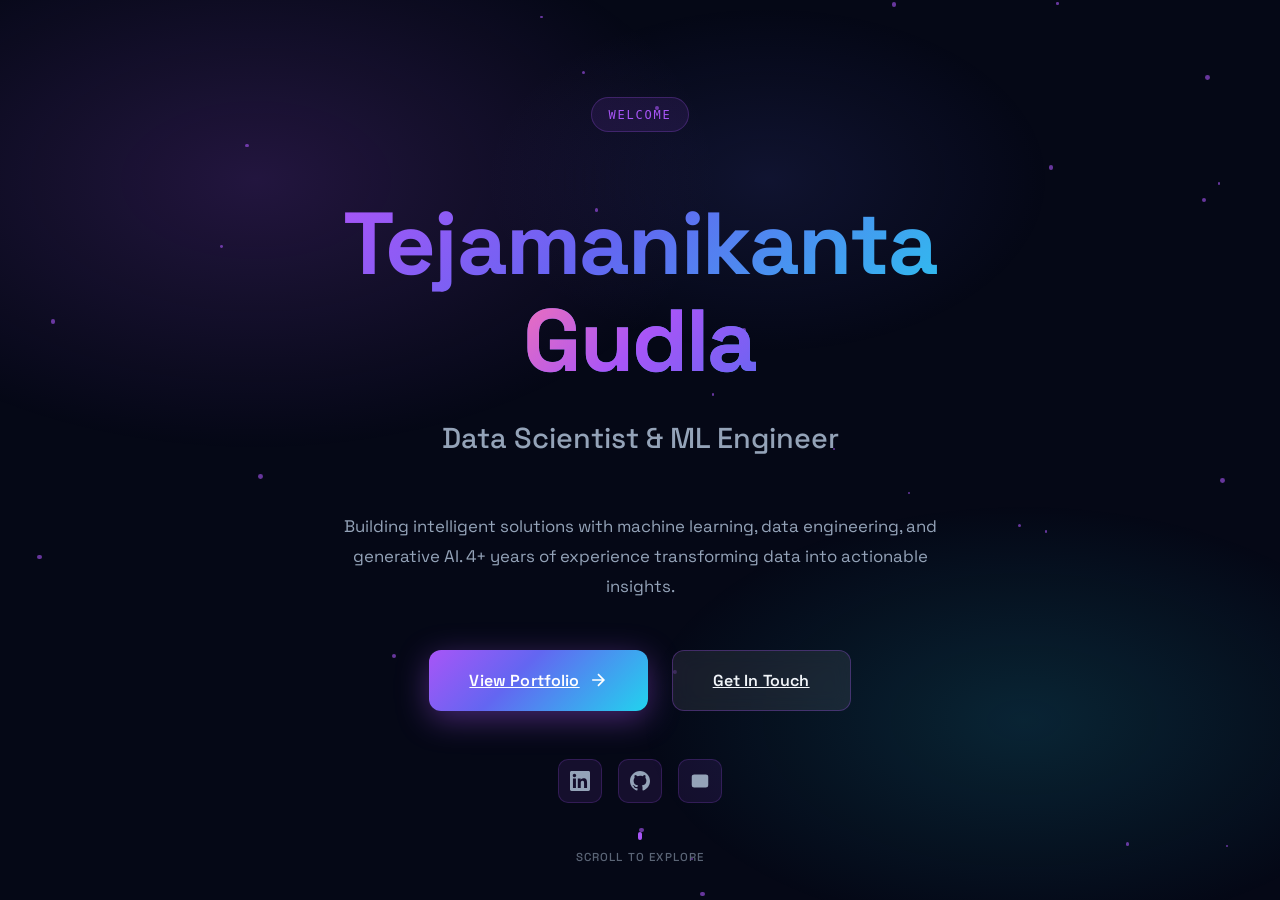
<file: welcome.html>
<!DOCTYPE html>
<html lang="en">

<head>
  <meta charset="UTF-8" />
  <meta name="viewport" content="width=device-width, initial-scale=1.0" />
  <title>Tejamanikanta Gudla | Welcome</title>
  <meta name="description"
    content="Welcome to the portfolio of Tejamanikanta Gudla — Data Scientist & ML Engineer" />
  <meta name="robots" content="index, follow" />
  <meta property="og:title" content="Tejamanikanta Gudla | Data Scientist & ML Engineer" />
  <meta property="og:description" content="Welcome to my portfolio" />
  <meta property="og:url" content="https://tejamanikanta.com/welcome.html" />
  <link rel="icon" type="image/x-icon" href="data:image/svg+xml,<svg xmlns='http://www.w3.org/2000/svg' viewBox='0 0 100 100'><text y='75' font-size='75' font-weight='bold' fill='%23a855f7'>T</text></svg>" />
  <link rel="preconnect" href="https://fonts.googleapis.com" />
  <link rel="preconnect" href="https://fonts.gstatic.com" crossorigin />
  <link
    href="https://fonts.googleapis.com/css2?family=Inter:wght@300;400;500;600;700;800;900&family=Space+Grotesk:wght@400;500;600;700&display=swap"
    rel="stylesheet" />
  <style>
    * {
      margin: 0;
      padding: 0;
      box-sizing: border-box;
    }

    :root {
      --bg-primary: #050816;
      --bg-secondary: #0d1130;
      --grad-main: linear-gradient(135deg, #a855f7 0%, #6366f1 40%, #22d3ee 100%);
      --grad-alt: linear-gradient(135deg, #f472b6 0%, #a855f7 50%, #6366f1 100%);
      --text-primary: #f1f5f9;
      --text-secondary: #94a3b8;
      --accent: #a855f7;
      --accent2: #22d3ee;
    }

    html {
      scroll-behavior: smooth;
    }

    body {
      font-family: 'Space Grotesk', 'Inter', system-ui, sans-serif;
      background: var(--bg-primary);
      color: var(--text-primary);
      line-height: 1.7;
      overflow-x: hidden;
      min-height: 100vh;
    }

    ::selection {
      background: rgba(168, 85, 247, 0.4);
      color: #fff;
    }

    /* Scrollbar */
    ::-webkit-scrollbar {
      width: 6px;
    }

    ::-webkit-scrollbar-track {
      background: var(--bg-primary);
    }

    ::-webkit-scrollbar-thumb {
      background: linear-gradient(#a855f7, #22d3ee);
      border-radius: 3px;
    }

    /* Background gradient blobs */
    body::before {
      content: '';
      position: fixed;
      inset: 0;
      background:
        radial-gradient(ellipse 60% 50% at 20% 20%, rgba(168, 85, 247, 0.18) 0%, transparent 60%),
        radial-gradient(ellipse 50% 40% at 80% 80%, rgba(34, 211, 238, 0.14) 0%, transparent 60%),
        radial-gradient(ellipse 40% 35% at 60% 20%, rgba(99, 102, 241, 0.12) 0%, transparent 55%);
      pointer-events: none;
      z-index: 0;
    }

    .welcome-container {
      position: relative;
      z-index: 1;
      min-height: 100vh;
      display: flex;
      flex-direction: column;
      align-items: center;
      justify-content: center;
      padding: 2rem;
    }

    /* Animated particles background */
    .particles {
      position: fixed;
      inset: 0;
      z-index: 0;
      pointer-events: none;
    }

    .particle {
      position: absolute;
      width: 4px;
      height: 4px;
      background: rgba(168, 85, 247, 0.6);
      border-radius: 50%;
      animation: float 20s infinite ease-in-out;
    }

    @keyframes float {
      0%, 100% {
        transform: translateY(0px) translateX(0px);
        opacity: 0;
      }

      10% {
        opacity: 1;
      }

      90% {
        opacity: 1;
      }

      100% {
        transform: translateY(-100vh) translateX(100px);
        opacity: 0;
      }
    }

    .welcome-content {
      text-align: center;
      max-width: 900px;
      animation: fadeInUp 1s ease 0.3s both;
    }

    .welcome-header {
      margin-bottom: 2rem;
    }

    .welcome-tag {
      display: inline-block;
      font-family: 'JetBrains Mono', monospace;
      font-size: 0.75rem;
      font-weight: 500;
      letter-spacing: 0.15em;
      text-transform: uppercase;
      color: var(--accent);
      background: rgba(168, 85, 247, 0.1);
      border: 1px solid rgba(168, 85, 247, 0.25);
      padding: 0.4rem 1rem;
      border-radius: 100px;
      margin-bottom: 2rem;
      animation: slideDown 0.8s ease 0.2s both;
    }

    .welcome-name {
      font-size: clamp(2.5rem, 8vw, 5.5rem);
      font-weight: 900;
      line-height: 1.1;
      margin-bottom: 1.5rem;
      background: var(--grad-main);
      -webkit-background-clip: text;
      -webkit-text-fill-color: transparent;
      background-clip: text;
      letter-spacing: -0.02em;
      animation: slideDown 1s ease 0.3s both;
    }

    .welcome-subtitle {
      font-size: clamp(1.2rem, 3vw, 1.8rem);
      color: var(--text-secondary);
      margin-bottom: 3rem;
      font-weight: 500;
      animation: slideDown 1s ease 0.4s both;
    }

    .welcome-description {
      font-size: 1.05rem;
      color: var(--text-secondary);
      margin-bottom: 3rem;
      max-width: 600px;
      margin-left: auto;
      margin-right: auto;
      line-height: 1.8;
      animation: slideDown 1s ease 0.5s both;
    }

    .welcome-buttons {
      display: flex;
      gap: 1.5rem;
      justify-content: center;
      flex-wrap: wrap;
      animation: slideDown 1s ease 0.6s both;
    }

    .btn {
      display: inline-flex;
      align-items: center;
      justify-content: center;
      gap: 0.5rem;
      padding: 1rem 2.5rem;
      border-radius: 12px;
      font-size: 1rem;
      font-weight: 600;
      cursor: pointer;
      border: none;
      transition: all 0.3s cubic-bezier(0.4, 0, 0.2, 1);
      letter-spacing: 0.01em;
      position: relative;
      overflow: hidden;
    }

    .btn::before {
      content: '';
      position: absolute;
      inset: 0;
      background: linear-gradient(45deg, transparent, rgba(255, 255, 255, 0.1), transparent);
      transform: translateX(-100%);
      transition: transform 0.5s ease;
      z-index: 0;
    }

    .btn:hover::before {
      transform: translateX(100%);
    }

    .btn-primary {
      background: var(--grad-main);
      color: #fff;
      box-shadow: 0 8px 32px rgba(168, 85, 247, 0.4);
      z-index: 1;
    }

    .btn-primary:hover {
      transform: translateY(-4px);
      box-shadow: 0 12px 48px rgba(168, 85, 247, 0.6), 0 0 20px rgba(168, 85, 247, 0.3);
    }

    .btn-primary:active {
      transform: translateY(-1px);
    }

    .btn-secondary {
      background: rgba(255, 255, 255, 0.08);
      color: var(--text-primary);
      border: 1.5px solid rgba(168, 85, 247, 0.3);
      backdrop-filter: blur(10px);
      z-index: 1;
    }

    .btn-secondary:hover {
      background: rgba(255, 255, 255, 0.12);
      border-color: rgba(168, 85, 247, 0.5);
      transform: translateY(-4px);
      box-shadow: 0 12px 40px rgba(168, 85, 247, 0.3);
    }

    /* Social links */
    .welcome-social {
      display: flex;
      gap: 1rem;
      justify-content: center;
      margin-top: 3rem;
      animation: slideDown 1s ease 0.7s both;
    }

    .social-link {
      width: 44px;
      height: 44px;
      display: flex;
      align-items: center;
      justify-content: center;
      border-radius: 10px;
      background: rgba(168, 85, 247, 0.1);
      border: 1px solid rgba(168, 85, 247, 0.2);
      color: var(--text-secondary);
      transition: all 0.3s ease;
      text-decoration: none;
    }

    .social-link:hover {
      color: var(--accent);
      background: rgba(168, 85, 247, 0.2);
      transform: translateY(-3px);
      box-shadow: 0 8px 16px rgba(168, 85, 247, 0.2);
    }

    .social-link svg {
      width: 20px;
      height: 20px;
      fill: currentColor;
    }

    /* Animations */
    @keyframes fadeInUp {
      from {
        opacity: 0;
        transform: translateY(40px);
      }

      to {
        opacity: 1;
        transform: translateY(0);
      }
    }

    @keyframes slideDown {
      from {
        opacity: 0;
        transform: translateY(-20px);
      }

      to {
        opacity: 1;
        transform: translateY(0);
      }
    }

    .scroll-indicator {
      position: absolute;
      bottom: 2rem;
      display: flex;
      flex-direction: column;
      align-items: center;
      gap: 0.5rem;
      font-size: 0.72rem;
      font-weight: 500;
      letter-spacing: 0.1em;
      text-transform: uppercase;
      color: rgba(148, 163, 184, 0.6);
      animation: slideDown 1s ease 1s both;
    }

    .scroll-dot {
      width: 4px;
      height: 8px;
      background: var(--accent);
      border-radius: 2px;
      animation: scrollAnim 2s infinite;
    }

    @keyframes scrollAnim {

      0%,
      100% {
        transform: translateY(0);
        opacity: 1
      }

      70% {
        transform: translateY(10px);
        opacity: 0
      }
    }

    /* Responsive */
    @media (max-width: 768px) {
      .welcome-container {
        padding: 1.5rem;
      }

      .welcome-name {
        margin-bottom: 1rem;
      }

      .welcome-subtitle {
        margin-bottom: 2rem;
      }

      .welcome-buttons {
        gap: 1rem;
      }

      .btn {
        padding: 0.85rem 2rem;
        font-size: 0.95rem;
      }
    }

    @media (max-width: 480px) {
      .welcome-container {
        padding: 1rem;
      }

      .welcome-name {
        font-size: 2rem;
      }

      .welcome-subtitle {
        font-size: 1rem;
      }

      .welcome-buttons {
        flex-direction: column;
        width: 100%;
      }

      .btn {
        width: 100%;
      }
    }
  </style>
</head>

<body>
  <div class="particles" id="particles"></div>

  <div class="welcome-container">
    <div class="welcome-content">
      <div class="welcome-header">
        <span class="welcome-tag">Welcome</span>
      </div>

      <h1 class="welcome-name">Tejamanikanta<br><span style="background: linear-gradient(135deg, #f472b6 0%, #a855f7 50%, #6366f1 100%); -webkit-background-clip: text; -webkit-text-fill-color: transparent; background-clip: text;">Gudla</span></h1>

      <p class="welcome-subtitle">Data Scientist & ML Engineer</p>

      <p class="welcome-description">
        Building intelligent solutions with machine learning, data engineering, and generative AI.
        4+ years of experience transforming data into actionable insights.
      </p>

      <div class="welcome-buttons">
        <a href="index.html" class="btn btn-primary">
          View Portfolio
          <svg width="20" height="20" viewBox="0 0 24 24" fill="none" stroke="currentColor" stroke-width="2">
            <path d="M5 12h14M12 5l7 7-7 7"/>
          </svg>
        </a>
        <a href="#contact" class="btn btn-secondary">Get In Touch</a>
      </div>

      <div class="welcome-social">
        <a href="https://www.linkedin.com/in/tejamanikantagudla/" target="_blank" rel="noopener noreferrer" class="social-link"
          aria-label="LinkedIn">
          <svg viewBox="0 0 24 24">
            <path
              d="M20.447 20.452h-3.554v-5.569c0-1.328-.027-3.037-1.852-3.037-1.853 0-2.136 1.445-2.136 2.939v5.667H9.351V9h3.414v1.561h.046c.477-.9 1.637-1.85 3.37-1.85 3.601 0 4.267 2.37 4.267 5.455v6.286zM5.337 7.433c-1.144 0-2.063-.926-2.063-2.065 0-1.138.92-2.063 2.063-2.063 1.14 0 2.064.925 2.064 2.063 0 1.139-.925 2.065-2.064 2.065zm1.782 13.019H3.555V9h3.564v11.452zM22.225 0H1.771C.792 0 0 .774 0 1.729v20.542C0 23.227.792 24 1.771 24h20.451C23.2 24 24 23.227 24 22.271V1.729C24 .774 23.2 0 22.222 0h.003z" />
          </svg>
        </a>
        <a href="https://github.com/tejagudla1252" target="_blank" rel="noopener noreferrer" class="social-link" aria-label="GitHub">
          <svg viewBox="0 0 24 24">
            <path
              d="M12 0C5.374 0 0 5.373 0 12c0 5.302 3.438 9.8 8.207 11.387.599.111.793-.261.793-.577v-2.234c-3.338.726-4.033-1.416-4.033-1.416-.546-1.387-1.333-1.756-1.333-1.756-1.089-.745.083-.729.083-.729 1.205.084 1.839 1.237 1.839 1.237 1.07 1.834 2.807 1.304 3.492.997.107-.775.418-1.305.762-1.604-2.665-.305-5.467-1.334-5.467-5.931 0-1.311.469-2.381 1.236-3.221-.124-.303-.535-1.524.117-3.176 0 0 1.008-.322 3.301 1.23A11.509 11.509 0 0112 5.803c1.02.005 2.047.138 3.006.404 2.291-1.552 3.297-1.23 3.297-1.23.653 1.653.242 2.874.118 3.176.77.84 1.235 1.911 1.235 3.221 0 4.609-2.807 5.624-5.479 5.921.43.372.823 1.102.823 2.222v3.293c0 .319.192.694.801.576C20.566 21.797 24 17.3 24 12c0-6.627-5.373-12-12-12z" />
          </svg>
        </a>
        <a href="mailto:gudlatejamanikanta@gmail.com" class="social-link" aria-label="Send email to Tejamanikanta Gudla">
          <svg viewBox="0 0 24 24" fill="none" stroke="currentColor" stroke-width="1.8">
            <path
              d="M3 8l7.89 5.26a2 2 0 002.22 0L21 8M5 19h14a2 2 0 002-2V7a2 2 0 00-2-2H5a2 2 0 00-2 2v10a2 2 0 002 2z" />
          </svg>
        </a>
      </div>
    </div>

    <div class="scroll-indicator">
      <div class="scroll-dot"></div>
      <span>Scroll to explore</span>
    </div>
  </div>

  <script>
    // Generate floating particles
    function generateParticles() {
      const container = document.getElementById('particles');
      const particleCount = 30;

      for (let i = 0; i < particleCount; i++) {
        const particle = document.createElement('div');
        particle.className = 'particle';
        particle.style.left = Math.random() * 100 + '%';
        particle.style.top = Math.random() * 100 + '%';
        particle.style.animationDelay = Math.random() * 20 + 's';
        particle.style.animationDuration = (Math.random() * 15 + 20) + 's';
        particle.style.width = (Math.random() * 3 + 2) + 'px';
        particle.style.height = particle.style.width;
        container.appendChild(particle);
      }
    }

    generateParticles();

    // Smooth scroll to portfolio
    document.querySelectorAll('a[href^="#"]').forEach(a => {
      a.addEventListener('click', e => {
        e.preventDefault();
        const href = a.getAttribute('href');
        if (href === '#contact') {
          window.location.href = 'index.html#contact';
        }
      });
    });
  </script>
</body>

</html>
</file>
